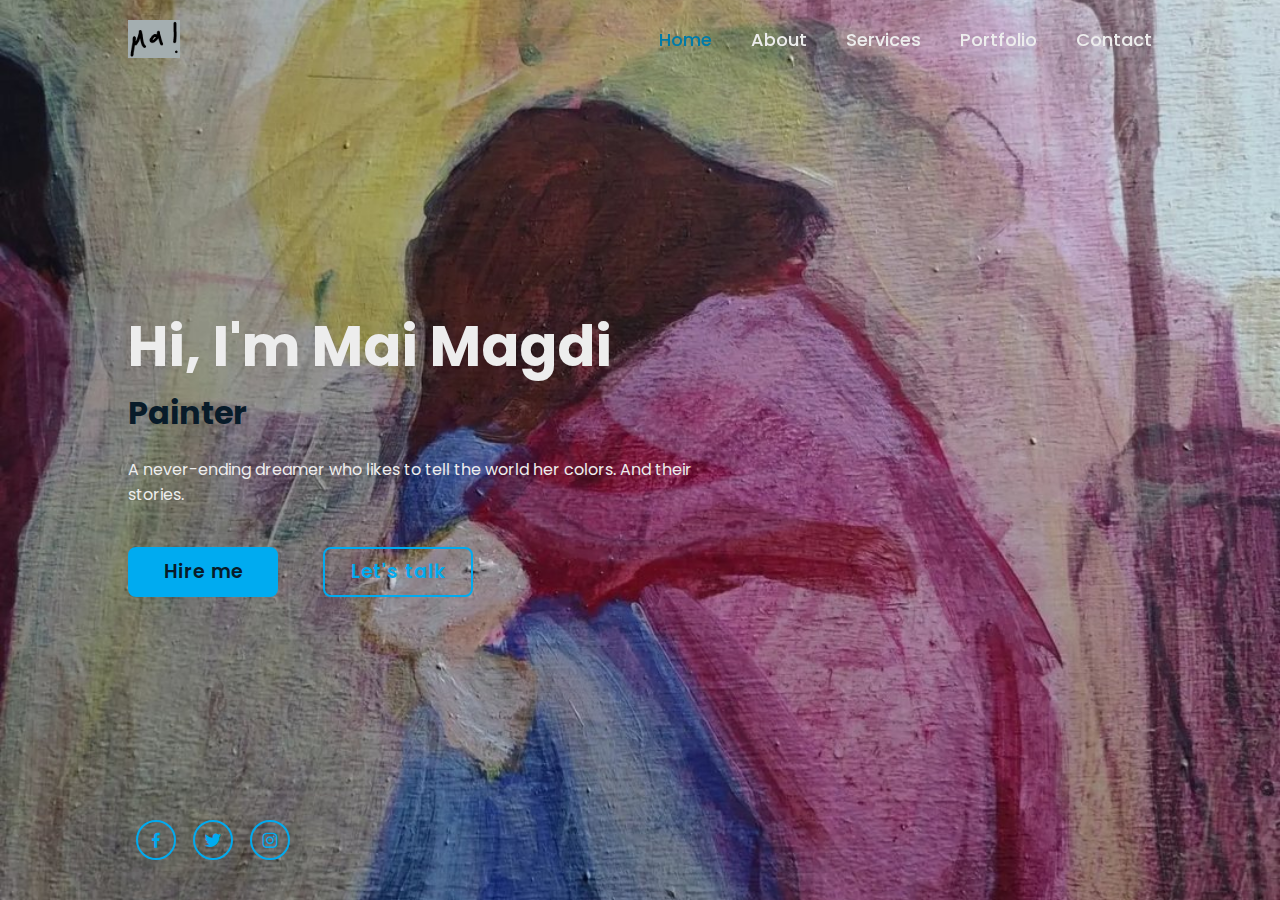
<file: index.html>
<!DOCTYPE html>
<html lang="en"

<head>
    <meta charset="UTF-8"> 
    <meta http-equiv="X-UA-Compatible" content="IE=edge"
    <meta name="viewpoint" content="width=device-width,
    initial-scale=1.0">
    <title>Mai</title>
    <link rel="stylesheet" href="style.css">
    <link href='https://unpkg.com/boxicons@2.1.4/css/boxicons.min.css' rel='stylesheet'>
</head>

<body>

    <header class="header">
        <a href="#" class="logo" >Mai.</a>

        <nav class="navbar">
            <a href="#" class="active">Home</a>
            <a href="#">About</a>
            <a href="#">Services</a>
            <a href="#">Portfolio</a>
            <a href="#">Contact
            </a>
        </nav>
    </header>
    <section class="home" >
        <div class="home-content">
            <h1>Hi, I'm Mai Magdi</h1>
            <h3>Painter</h3>
            <p>A never-ending dreamer who likes to tell the world her colors. And their stories.</p>
            <div class="btn-box">
                <a href="https://www.behance.net/mmai27231894 ">Hire me</a>
                <a href="https://www.facebook.com/profile.php?id=100003372189323&mibextid=ZbWKwL">Let's talk</a>
            </div>
        </div>

        <div class="home-sci">
            <a href="https://www.facebook.com/profile.php?id=100003372189323&mibextid=ZbWKwL"><i class='bx bxl-facebook'></i></a>
            <a href="https://twitter.com/Mm27231894"><i class='bx bxl-twitter'></i></a>
            <a href="https://www.instagram.com/meem27231/"><i class='bx bxl-instagram' ></i></a>
        </div>

        <span class="home-imgHover"></span>
    </section>
</body>

</html>
</file>
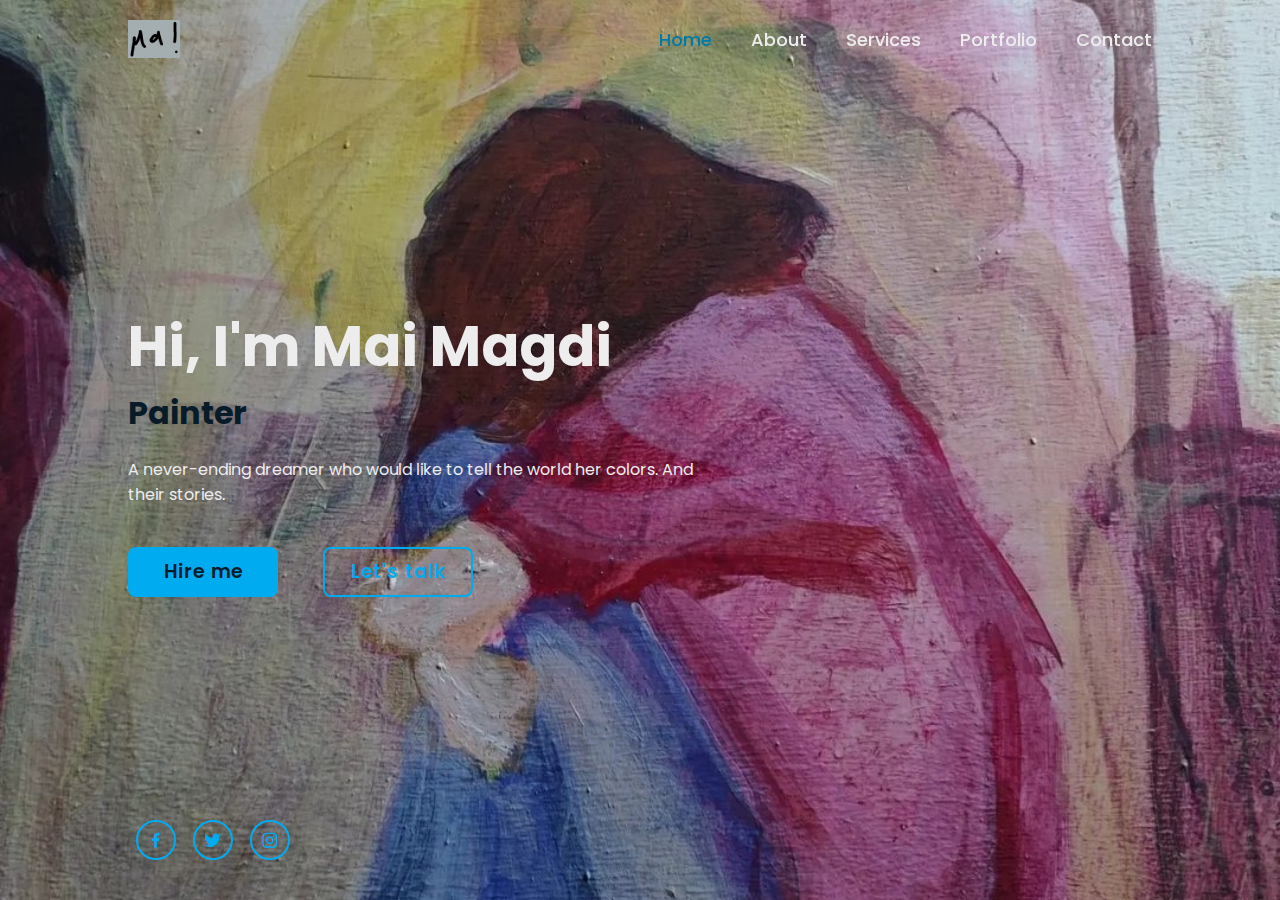
<file: portfolio.html>
<!DOCTYPE html>
<html lang="en"

<head>
    <meta charset="UTF-8"> 
    <meta http-equiv="X-UA-Compatible" content="IE=edge"
    <meta name="viewpoint" content="width=device-width,
    initial-scale=1.0">
    <title>Personal Portfolio</title>
    <link rel="stylesheet" href="style.css">
    <link href='https://unpkg.com/boxicons@2.1.4/css/boxicons.min.css' rel='stylesheet'>
</head>

<body>

    <header class="header">
        <a href="#" class="logo" >Mai.</a>

        <nav class="navbar">
            <a href="#" class="active">Home</a>
            <a href="#">About</a>
            <a href="#">Services</a>
            <a href="#">Portfolio</a>
            <a href="#">Contact
            </a>
        </nav>
    </header>
    <section class="home" >
        <div class="home-content">
            <h1>Hi, I'm Mai Magdi</h1>
            <h3>Painter</h3>
            <p>A never-ending dreamer who would like to tell the world her colors. And their stories.</p>
            <div class="btn-box">
                <a href="https://www.behance.net/mmai27231894 ">Hire me</a>
                <a href="https://www.facebook.com/profile.php?id=100003372189323&mibextid=ZbWKwL">Let's talk</a>
            </div>
        </div>

        <div class="home-sci">
            <a href="https://www.facebook.com/profile.php?id=100003372189323&mibextid=ZbWKwL"><i class='bx bxl-facebook'></i></a>
            <a href="https://twitter.com/Mm27231894"><i class='bx bxl-twitter'></i></a>
            <a href="https://www.instagram.com/meem27231/"><i class='bx bxl-instagram' ></i></a>
        </div>

        <span class="home-imgHover"></span>
    </section>
</body>

</html>
</file>
<file: style.css>
@import url('https://fonts.googleapis.com/css2?family=Poppins:ital,wght@0,100;0,200;0,500;0,700;0,800;1,100;1,400&display=swap');
* {
    margin: 0;
    padding: 0;
    box-sizing: border-box;
    font-family: 'Poppins', sans-serif;
}
body {
    color: #ededed;
}

.header {
    position: fixed;
    top: 0;
    left: 0;
    width: 100%;
    padding: 20px 10%;
    background: transparent;
    display: flex;
    justify-content: space-between;
    align-items: center;
    z-index: 100;
}
.logo {
    position: relative;
    font-size: 25px;
    color: #ededed;
    text-decoration: none;
    font-weight: 600;
}

.logo::before {
    content: '';
    position: absolute;
    top: 0;
    right: 0;
    width: 100%;
    height: 100%;
    background: url('New\ Project.jpg') no-repeat;
    background-size: cover;
    animation: showRight 1s ease forwards;
    animation-delay: .4s;
}
.navbar a {
    font-size: 18px;
    color: #ededed;
    text-decoration: none;
    font-weight: 500;
    margin-left: 35px;
    transition: 2s;
}
.navbar a:hover,
.navbar a.active {
    color: #007ba7;
}
.home {
    height: 100vh;
    background: url('home.jpg') no-repeat;
    background-size: cover;
    background-position: center;
    display: flex;
    align-items: center;
    padding: 0 10%;
}
.home-content {
    max-width: 600px;
}
.home-content h1 {
    font-size: 56px;
    font-weight: 700;

}
.home-content h3 {
    font-size: 32px;
    font-weight: 700;
    color: #081b29;
}
.home-content p {
    font-size: 16px;
    margin: 20px 0 40px;
}
.home-content .btn-box {
    display: flex;
    justify-content: space-between;
    width: 345px;
    height: 50px;
}
.btn-box a{
    position: relative;
    display: inline-flex;
    justify-content: center;
    align-items: center;
    width: 150px;
    height: 100%;
    background: #00abf0;
    border: 2px solid #00abf0;
    border-radius: 8px;
    font-size: 19px;
    color: #081b29;
    text-decoration: none;
    font-weight: 600;
    letter-spacing: 1px;
    z-index: 1;
}
.btn-box a:nth-child(2) {
    background: transparent;
    color: #00abf0;
}
.btn-box a:nth-child(2) ::before {
    background: #00abf0;
}
.btn-box a::before {
    content: '';
    position: absolute;
    top: 0;
    left: 0;
    width: 0%;
    height: 100%;
    background: #081b29;
    z-index: -1;
    transition: .5s;
}
.btn-box a:hover {
    color: #00abf0;
}
.btn-box a:hover::before {
    width: 100%;
}
.home-sci {
    position: absolute;
    bottom: 40px;
    width: 170px;
    display: flex;
    justify-content: space-around;
}
.home-sci a {
    position: relative;
    display: inline-flex;
    justify-content: center;
    align-items: center;
    width: 40px;
    height: 40px;
    background: transparent;
    border: 2px solid #00abf0;
    border-radius: 50%;
    font-size: 20px;
    color: #00abf0;
    text-decoration: none;
    z-index: 1;
    overflow: hidden;
}

.home-sci a::before {
    content: '';
    position: absolute;
    top: 0;
    left: 0;
    width: 0%;
    height: 100%;
    background: #081b29;
    z-index: -1;
    transition: .5s;
}
.home-sci a:hover::before {
    width: 100%;
}

.home-imgHover {
    position: absolute;
    top: 0;
    right: 0;
    width: 100%;
    height: 100%;
    transition: 3s;
    background: transparent
}

.home-imgHover:hover {
    opacity: .1;
    background: #081b29
}


/* KEYFRAMES ANIMATION */
@keyframes showRight {
    100% {
        width:0;
    }
}
</file>
